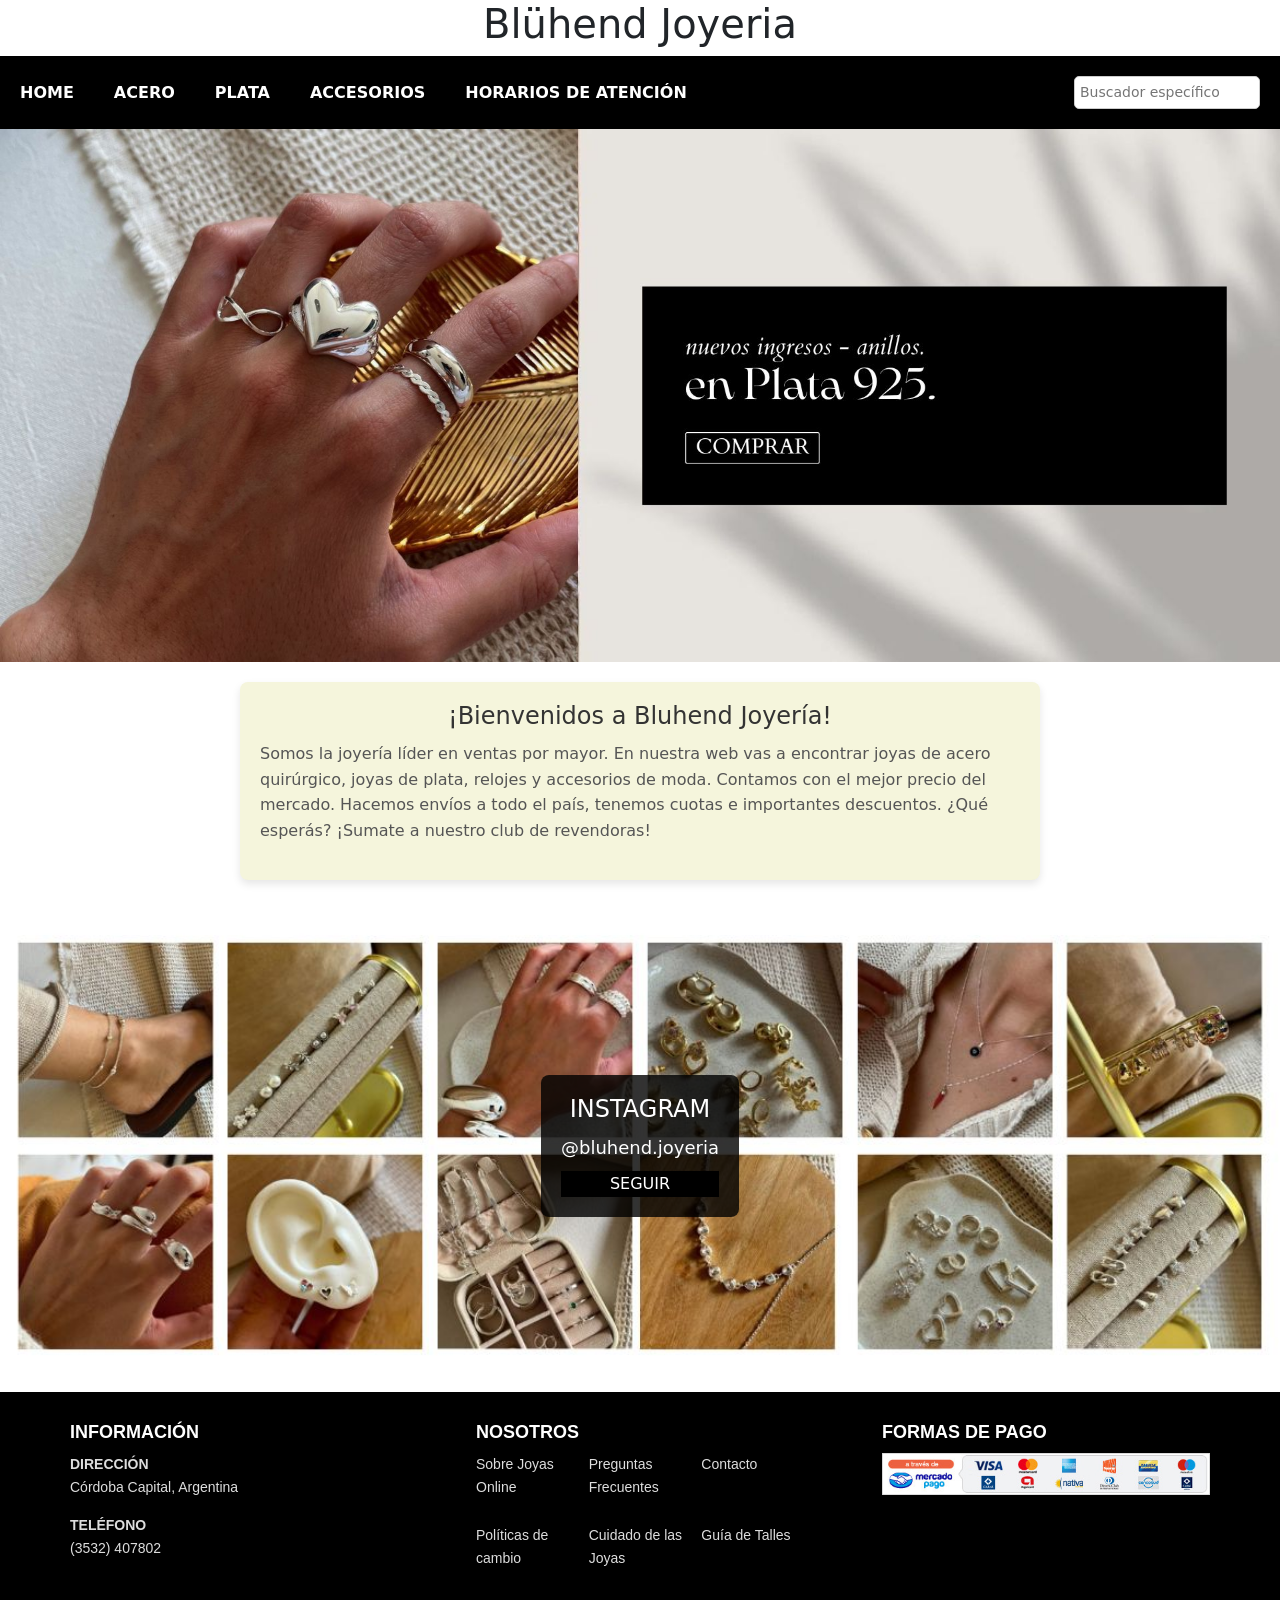
<file: index.html>
<!DOCTYPE html>
<html lang="en">
<head>
    <meta charset="UTF-8">
    <meta name="viewport" content="width=device-width, initial-scale=1.0">
    <title>Bluhend Joyeria</title>
    <link href="https://cdn.jsdelivr.net/npm/bootstrap@5.3.5/dist/css/bootstrap.min.css" rel="stylesheet" integrity="sha384-SgOJa3DmI69IUzQ2PVdRZhwQ+dy64/BUtbMJw1MZ8t5HZApcHrRKUc4W0kG879m7" crossorigin="anonymous">
    <link href="https://fonts.googleapis.com/css2?family=Playfair+Display:ital,wght@0,400..900;1,400..900&display=swap" rel="stylesheet">
    <link rel="stylesheet" href="./css/style.css">
</head>

<body>
    <header>
        <h1>Blühend Joyeria</h1>
        <nav>
            <ul>
                <li><a href=".home.html">HOME</a></li>
                <li><a href="./pages/acero.html">ACERO</a></li>
                <li><a href="./pages/plata.html">PLATA</a></li>
                <li><a href="./pages/accesorios.html">ACCESORIOS</a></li>
                <li><a href="./pages/atencion.html">HORARIOS DE ATENCIÓN</a></li>
                <li class="search-bar">
                    <input type="text" placeholder="Buscador específico">
                </li>
            </ul>
        </nav>
    </header>
    
    
    <main>
        <div class="img-principal">
         <img src="./img/primer img.jpg" alt="descripción de joyas nuevas">
        </div>
        
    <div class="welcome-card">
            <h2>¡Bienvenidos a Bluhend Joyería!</h2>
            <p>Somos la joyería líder en ventas por mayor. En nuestra web vas a encontrar joyas de acero quirúrgico, joyas de plata, relojes y accesorios de moda. Contamos con el mejor precio del mercado. Hacemos envíos a todo el país, tenemos cuotas e importantes descuentos. ¿Qué esperás? ¡Sumate a nuestro club de revendoras!</p>
    </div>
     <div class="instagram">
        <img src="./img/feed.jpg" alt="invitación a seguirnos por Instagram">
        <div class="instagram-card">
            <h2>INSTAGRAM</h2>
            <p>@bluhend.joyeria</p>
            <button>SEGUIR</button>
        </div>
    </div>
    </main>
    
    <footer>
        <div class="footer-container">
            <div class="footer-section">
                <h3>INFORMACIÓN</h3>
            <p><strong>DIRECCIÓN</strong><br>Córdoba Capital, Argentina</p>
            <p><strong>TELÉFONO</strong><br>(3532) 407802</p>
        </div>

        <div class="footer-section">
            <h3>NOSOTROS</h3>
            <div class="footer-list">
                <p>Sobre Joyas Online</p>
                <p>Preguntas Frecuentes</p>
                <p>Contacto</p>
                <p>Políticas de cambio</p>
                <p>Cuidado de las Joyas</p>
                <p>Guía de Talles</p>
            </div>
        </div>
        
        <div class="footer-section">
            <h3>FORMAS DE PAGO</h3>
            <img src="img/medios_de_pago.jpg" alt="Formas de pago">
        </div>
    </div>
</footer>
<script src="https://cdn.jsdelivr.net/npm/bootstrap@5.3.5/dist/js/bootstrap.bundle.min.js" integrity="sha384-k6d4wzSIapyDyv1kpU366/PK5hCdSbCRGRCMv+eplOQJWyd1fbcAu9OCUj5zNLiq" crossorigin="anonymous"></script>
</body>

</html>
</file>
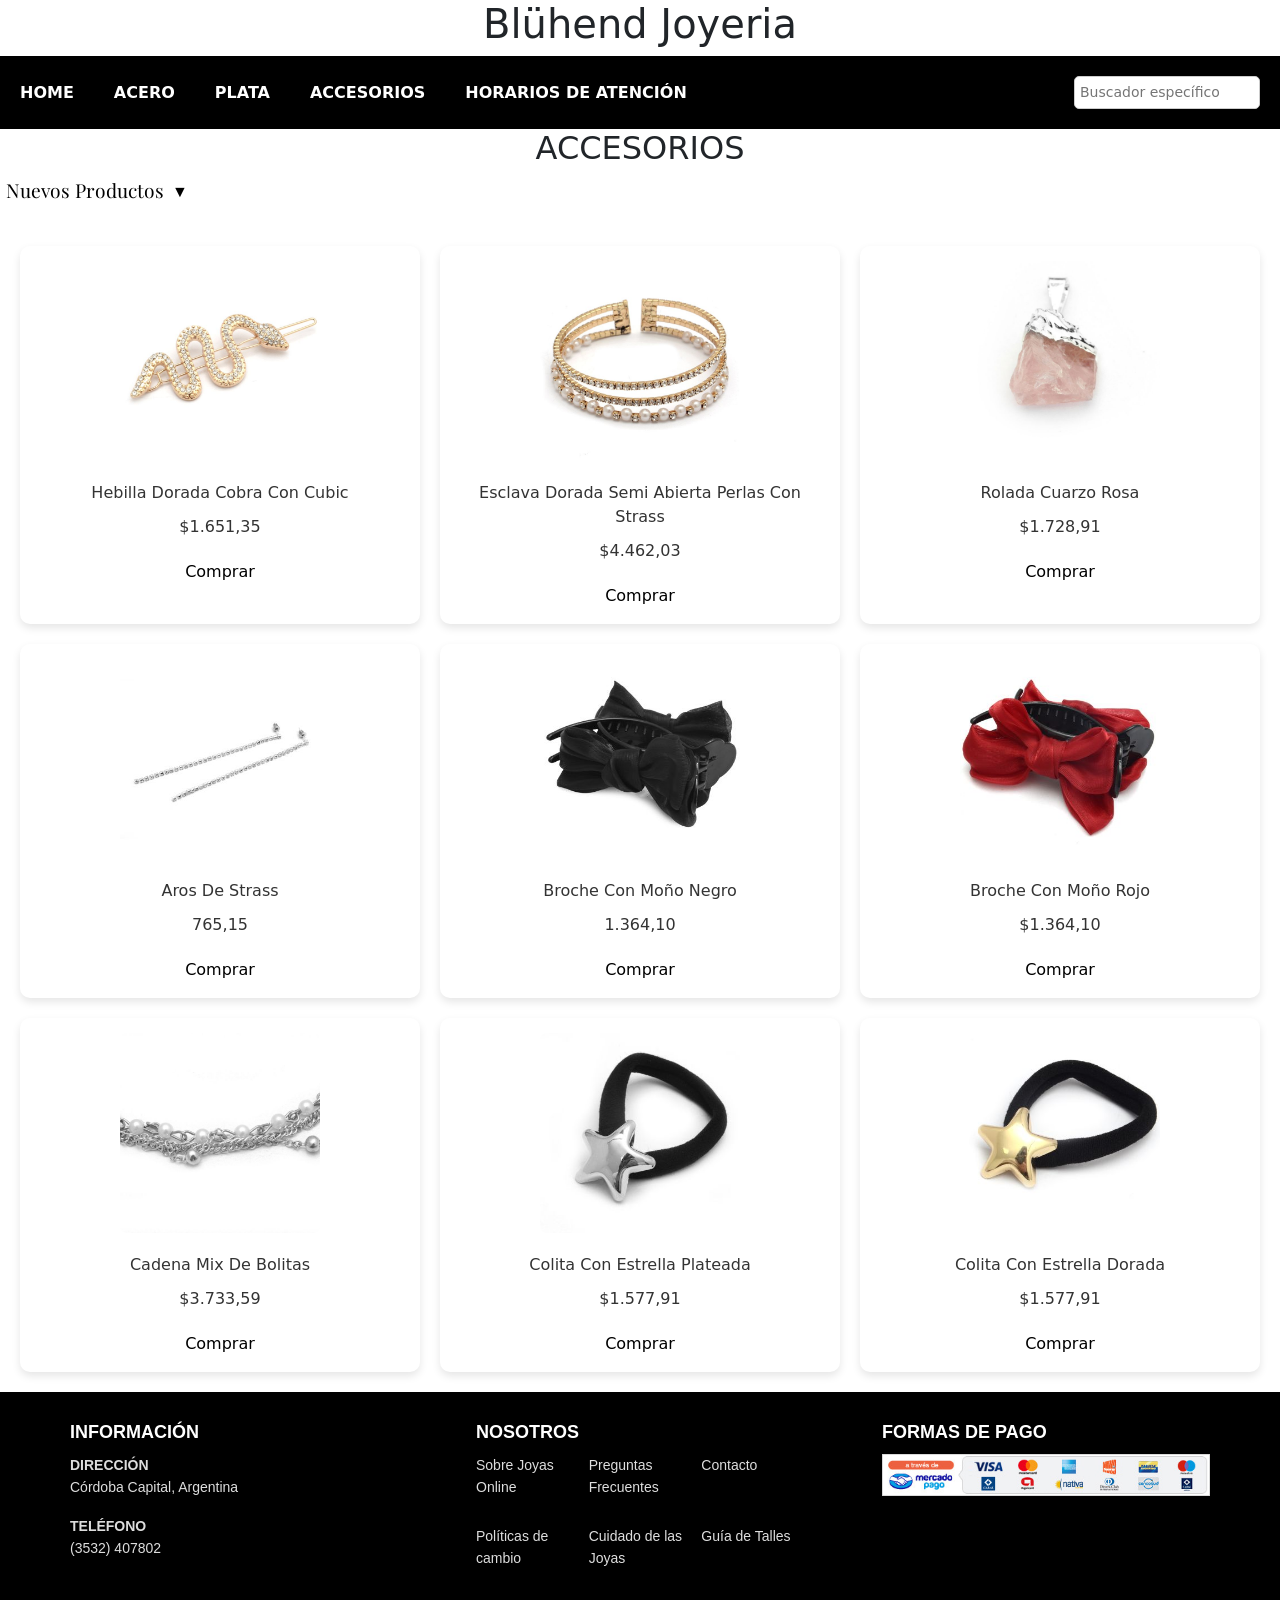
<file: pages/accesorios.html>
<!DOCTYPE html>
<html lang="en">
<head>
    <meta charset="UTF-8">
    <meta name="viewport" content="width=device-width, initial-scale=1.0">
    <title>Bluhend Joyeria</title>
    <link href="https://cdn.jsdelivr.net/npm/bootstrap@5.3.5/dist/css/bootstrap.min.css" rel="stylesheet" integrity="sha384-SgOJa3DmI69IUzQ2PVdRZhwQ+dy64/BUtbMJw1MZ8t5HZApcHrRKUc4W0kG879m7" crossorigin="anonymous">
    <link href="https://fonts.googleapis.com/css2?family=Playfair+Display:ital,wght@0,400..900;1,400..900&display=swap" rel="stylesheet">
    <link rel="stylesheet" href="../css/style.css">
</head>

<body class="pagina-acero">
    <header>
        <h1>Blühend Joyeria</h1>
        <nav>
            <ul>
                <li><a href="/index.html">HOME</a></li>
                <li><a href="../pages/acero.html">ACERO</a></li>
                <li><a href="../pages/plata.html">PLATA</a></li>
                <li><a href="accesorios.html">ACCESORIOS</a></li>
                <li> <a href="../pages/atencion.html">HORARIOS DE ATENCIÓN</a></li>
                <li class="search-bar">
                    <input type="text" placeholder="Buscador específico">
                </li>
            </ul>
        </nav>
    </header>
    <main>
        <h2>ACCESORIOS</h2>
        <button class="btn-nuevos-productos">
            Nuevos Productos
            <span class="flecha-abajo">▼</span>
        </button>
        
        
        <div class="productos">
            <div class="producto">
                <img src="../img/hebilla.jpg" alt="hebilla dorada serpiente">
                <p>Hebilla Dorada Cobra Con Cubic</p>
                <p>$1.651,35</p>
                <button class="btn-comprar">Comprar</button>
            </div>
            
            <div class="producto">
                <img src="../img/perlas.jpg" alt="pulsera de perlas">
                <p>Esclava Dorada Semi Abierta Perlas Con Strass</p>
                <p>$4.462,03</p>
                <button class="btn-comprar">Comprar</button>
            </div> 

            <div class="producto">
                <img src="../img/cuarzo.jpg" alt="cuarzo para collar">
                <p>Rolada Cuarzo Rosa</p>
                <p>$1.728,91</p>
                <button class="btn-comprar">Comprar</button>
            </div>
            <div class="producto">
                <img src="../img/strass.jpg" alt="tira de strass">
                <p>Aros De Strass</p>
                <p>765,15</p>
                <button class="btn-comprar">Comprar</button>
            </div>
            <div class="producto">
                <img src="../img/moño negro.jpg" alt="moño negro">
                <p>Broche Con Moño Negro</p>
                <p>1.364,10</p>
                <button class="btn-comprar">Comprar</button>
            </div>
            <div class="producto">
                <img src="../img/moño rojo.jpg" alt="moño rojo">
                <p>Broche Con Moño Rojo</p>
                <p>$1.364,10</p>
                <button class="btn-comprar">Comprar</button>
            </div>
            <div class="producto">
                <img src="../img/mix bolitas.jpg" alt="cadena mix de bolitas">
                <p>Cadena Mix De Bolitas</p>
                <p>$3.733,59</p>
                <button class="btn-comprar">Comprar</button>
            </div>
            <div class="producto">
                <img src="../img/chula plateada.jpg" alt="chula plateada">
                <p>Colita Con Estrella Plateada</p>
                <p>$1.577,91</p>
                <button class="btn-comprar">Comprar</button>
            </div>
            <div class="producto">
                <img src="../img/chula dorada.jpg" alt="chula dorada">
                <p>Colita Con Estrella Dorada</p>
                <p>$1.577,91</p>
                <button class="btn-comprar">Comprar</button>
            </div>
        </div>
    </main>
    
    <footer>
        <div class="footer-container">
            <div class="footer-section">
            <h3>INFORMACIÓN</h3>
            <p><strong>DIRECCIÓN</strong><br>Córdoba Capital, Argentina</p>
            <p><strong>TELÉFONO</strong><br>(3532) 407802</p>
        </div>
        
        <div class="footer-section">
            <h3>NOSOTROS</h3>
            <div class="footer-list">
                <p>Sobre Joyas Online</p>
                <p>Preguntas Frecuentes</p>
                <p>Contacto</p>
                <p>Políticas de cambio</p>
                <p>Cuidado de las Joyas</p>
                <p>Guía de Talles</p>
            </div>
        </div>
        
        <div class="footer-section">
            <h3>FORMAS DE PAGO</h3>
            <img src="../img/medios_de_pago.jpg" alt="Formas de pago">
        </div>
    </div>
</footer>
<script src="https://cdn.jsdelivr.net/npm/bootstrap@5.3.5/dist/js/bootstrap.bundle.min.js" integrity="sha384-k6d4wzSIapyDyv1kpU366/PK5hCdSbCRGRCMv+eplOQJWyd1fbcAu9OCUj5zNLiq" crossorigin="anonymous"></script>
</body>
</html>
</file>
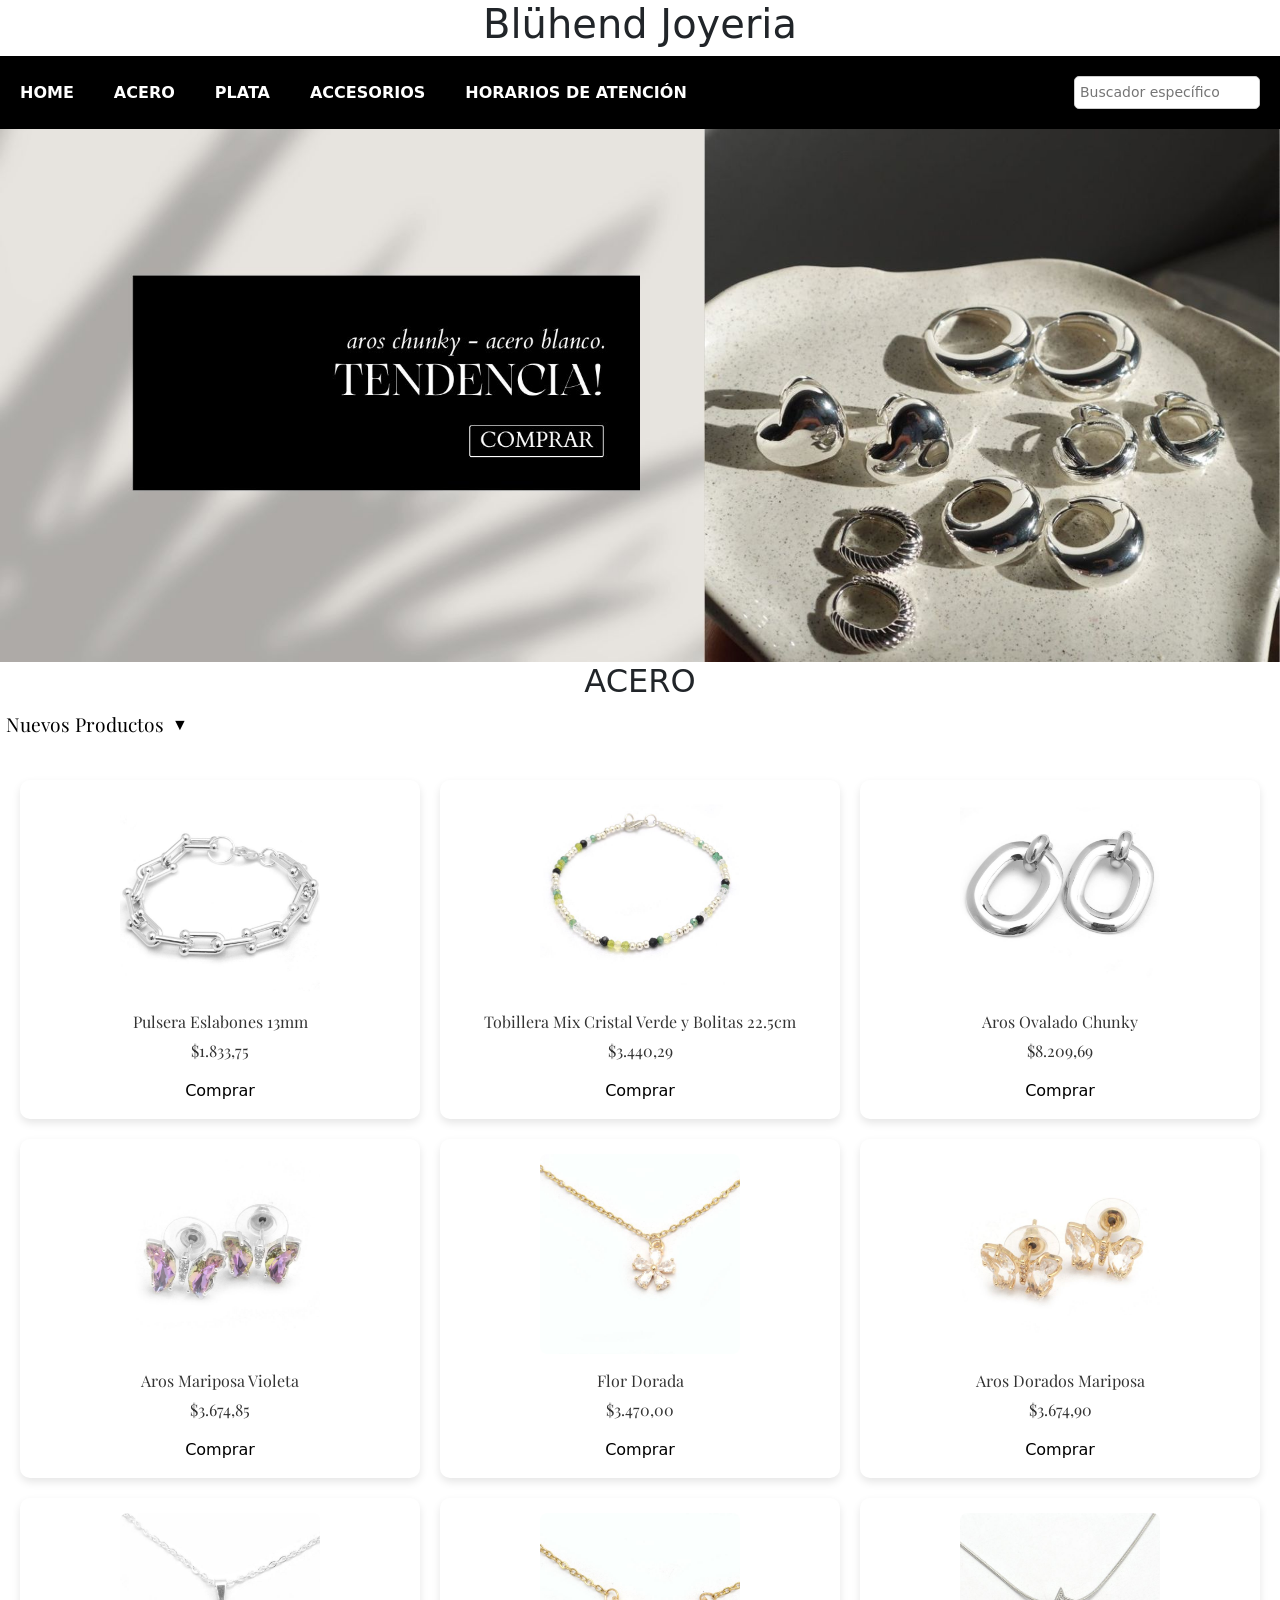
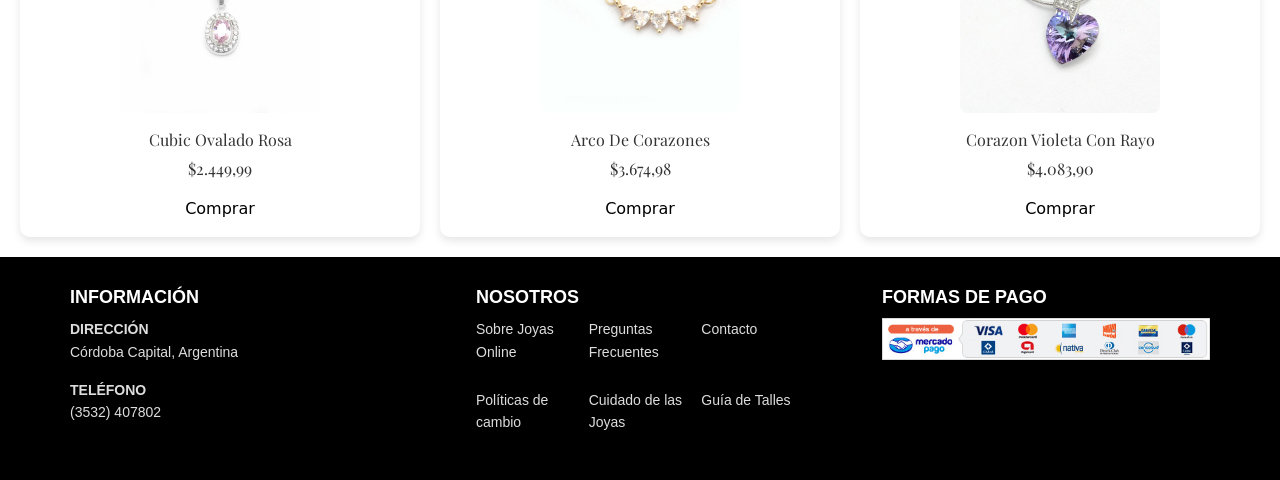
<file: pages/acero.html>
<!DOCTYPE html>
<html lang="en">
<head>
    <meta charset="UTF-8">
    <meta name="viewport" content="width=device-width, initial-scale=1.0">
    <title>Bluhend Joyeria</title>
    <link href="https://cdn.jsdelivr.net/npm/bootstrap@5.3.5/dist/css/bootstrap.min.css" rel="stylesheet" integrity="sha384-SgOJa3DmI69IUzQ2PVdRZhwQ+dy64/BUtbMJw1MZ8t5HZApcHrRKUc4W0kG879m7" crossorigin="anonymous">
    <link href="https://fonts.googleapis.com/css2?family=Playfair+Display:ital,wght@0,400..900;1,400..900&display=swap" rel="stylesheet">
    <link rel="stylesheet" href="../css/style.css">
</head>

<body class="pagina-acero">
    <header>
        <h1>Blühend Joyeria</h1>
        <nav>
            <ul>
                <li><a href="/index.html">HOME</a></li>
                <li><a href="acero.html">ACERO</a></li>
                <li><a href="../pages/plata.html">PLATA</a></li>
                <li><a href="../pages/accesorios.html">ACCESORIOS</a></li>
                <li><a href="../pages/atencion.html">HORARIOS DE ATENCIÓN</a></li>
                <li class="search-bar">
                    <input type="text" placeholder="Buscador específico">
                </li>
            </ul>
        </nav>
    </header>
    <main>
        <div class="img-principal">
            <img src="../img/acero.jpg" alt="Tendencias en acero">
        </div>
        <h2>ACERO</h2>
        <button class="btn-nuevos-productos">
            Nuevos Productos
            <span class="flecha-abajo">▼</span>
        </button>
        
        
        <div class="productos">
            <div class="producto">
                <img src="../img/pulsera 1.jpg" alt="pulsera de acero">
                <div class="pulseras">
                    <p>Pulsera Eslabones 13mm</p>
                    <p>$1.833,75</p>
                </div>
                <button class="btn-comprar">Comprar</button>
            </div>
    
            <div class="producto">
                <img src="../img/pulsera 2.jpg" alt="pulsera de acero">
                <div class="pulseras">
                    <p>Tobillera Mix Cristal Verde y Bolitas 22.5cm</p>
                    <p>$3.440,29</p>
                </div>
                <button class="btn-comprar">Comprar</button>
            </div>
    
            <div class="producto">
                <img src="../img/aros acero.jpg" alt="aros de acero">
                <div class="pulseras">
                    <p>Aros Ovalado Chunky</p>
                    <p>$8.209,69</p>
                </div>
                <button class="btn-comprar">Comprar</button>
            </div>
            <div class="producto">
                <img src="../img/mariposa.jpg" alt="aros de mariposa violeta">
                <div class="pulseras">
                    <p>Aros Mariposa Violeta</p>
                    <p>$3.674,85</p>
                </div>
                <button class="btn-comprar">Comprar</button>
            </div>
            <div class="producto">
                <img src="../img/flor dorada.jpg" alt="collar de flor">
                <div class="pulseras">
                    <p>Flor Dorada</p>
                    <p>$3.470,00</p>
                </div>
                <button class="btn-comprar">Comprar</button>
            </div>
            <div class="producto">
                <img src="../img/mariposa dorada.jpg" alt="aros dorados de mariposa">
                <div class="pulseras">
                    <p>Aros Dorados Mariposa</p>
                    <p>$3.674,90</p>
                </div>
                <button class="btn-comprar">Comprar</button>
            </div>
            <div class="producto">
                <img src="../img/rosa.jpg" alt="collar diamante rosa">
                <div class="pulseras">
                    <p>Cubic Ovalado Rosa</p>
                    <p>$2.449,99</p>
                </div>
                <button class="btn-comprar">Comprar</button>
            </div>
            <div class="producto">
                <img src="../img/arco corazones.jpg" alt="collar de arco">
                <div class="pulseras">
                    <p>Arco De Corazones</p>
                    <p>$3.674,98</p>
                </div>
                <button class="btn-comprar">Comprar</button>
            </div>
            <div class="producto">
                <img src="../img/corazon violeta.jpg" alt="collar corazon violeta">
                <div class="pulseras">
                    <p>Corazon Violeta Con Rayo</p>
                    <p>$4.083,90</p>
                </div>
                <button class="btn-comprar">Comprar</button>
            </div>
        </div>
    </main>
    
    <footer>
        <div class="footer-container">
            <div class="footer-section">
                <h3>INFORMACIÓN</h3>
                <p><strong>DIRECCIÓN</strong><br>Córdoba Capital, Argentina</p>
                <p><strong>TELÉFONO</strong><br>(3532) 407802</p>
            </div>
            
            <div class="footer-section">
                <h3>NOSOTROS</h3>
                <div class="footer-list">
                    <p>Sobre Joyas Online</p>
                    <p>Preguntas Frecuentes</p>
                    <p>Contacto</p>
                    <p>Políticas de cambio</p>
                    <p>Cuidado de las Joyas</p>
                    <p>Guía de Talles</p>
                </div>
            </div>
    
            <div class="footer-section">
                <h3>FORMAS DE PAGO</h3>
                <img src="../img/medios_de_pago.jpg" alt="Formas de pago">
            </div>
        </div>
    </footer>
    <script src="https://cdn.jsdelivr.net/npm/bootstrap@5.3.5/dist/js/bootstrap.bundle.min.js" integrity="sha384-k6d4wzSIapyDyv1kpU366/PK5hCdSbCRGRCMv+eplOQJWyd1fbcAu9OCUj5zNLiq" crossorigin="anonymous"></script>

</body>
    </html>
</file>
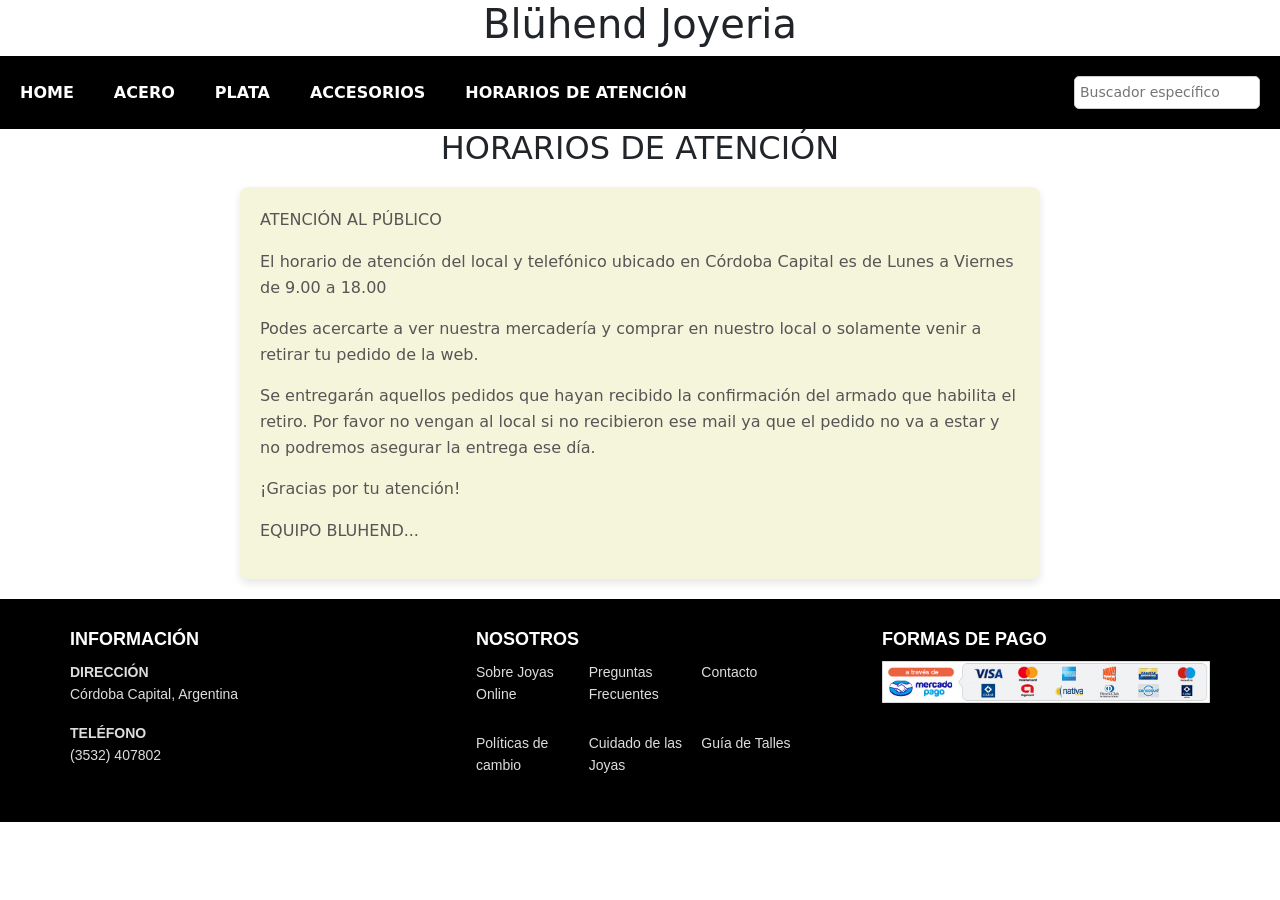
<file: pages/atencion.html>
<!DOCTYPE html>
<html lang="en">
<head>
    <meta charset="UTF-8">
    <meta name="viewport" content="width=device-width, initial-scale=1.0">
    <title>Bluhend Joyeria</title>
    <link href="https://cdn.jsdelivr.net/npm/bootstrap@5.3.5/dist/css/bootstrap.min.css" rel="stylesheet" integrity="sha384-SgOJa3DmI69IUzQ2PVdRZhwQ+dy64/BUtbMJw1MZ8t5HZApcHrRKUc4W0kG879m7" crossorigin="anonymous">
    <link href="https://fonts.googleapis.com/css2?family=Playfair+Display:ital,wght@0,400..900;1,400..900&display=swap" rel="stylesheet">
    <link rel="stylesheet" href="../css/style.css">
</head>

<body>
    <header>
        <h1>Blühend Joyeria</h1>
        <nav>
            <ul>
                <li><a href="/index.html">HOME</a></li>
                <li><a href="../pages/acero.html">ACERO</a></li>
                <li><a href="../pages/plata.html">PLATA</a></li>
                <li><a href="../pages/accesorios.html">ACCESORIOS</a></li>
                <li><a href="atencion.html">HORARIOS DE ATENCIÓN</a></li>
                <li class="search-bar">
                    <input type="text" placeholder="Buscador específico">
                </li>
            </ul>
        </nav>
    </header>
    <main>
        <h2>HORARIOS DE ATENCIÓN</h2>
    
        <!-- Card de Horarios de Atención -->
        <div class="welcome-card">
            <div class="pulseras">
                <p>ATENCIÓN AL PÚBLICO</p>
            </div>
            <p>El horario de atención del local y telefónico ubicado en Córdoba Capital es de Lunes a Viernes de 9.00 a 18.00</p>
            <p>Podes acercarte a ver nuestra mercadería y comprar en nuestro local o solamente venir a retirar tu pedido de la web.</p>
            <p>Se entregarán aquellos pedidos que hayan recibido la confirmación del armado que habilita el retiro. Por favor no vengan al local si no recibieron ese mail ya que el pedido no va a estar y no podremos asegurar la entrega ese día.</p>
            <p>¡Gracias por tu atención!</p>
            <div class="pulseras">
                <p>EQUIPO BLUHEND...</p>
            </div>
        </div>
    </main>
    
    <footer>
        <div class="footer-container">
            <div class="footer-section">
                <h3>INFORMACIÓN</h3>
                <p><strong>DIRECCIÓN</strong><br>Córdoba Capital, Argentina</p>
                <p><strong>TELÉFONO</strong><br>(3532) 407802</p>
        </div>
        
        <div class="footer-section">
            <h3>NOSOTROS</h3>
            <div class="footer-list">
                <p>Sobre Joyas Online</p>
                <p>Preguntas Frecuentes</p>
                <p>Contacto</p>
                <p>Políticas de cambio</p>
                <p>Cuidado de las Joyas</p>
                <p>Guía de Talles</p>
            </div>
        </div>

        <div class="footer-section">
            <h3>FORMAS DE PAGO</h3>
            <img src="../img/medios_de_pago.jpg" alt="Formas de pago">
        </div>
    </div>
</footer>
<script src="https://cdn.jsdelivr.net/npm/bootstrap@5.3.5/dist/js/bootstrap.bundle.min.js" integrity="sha384-k6d4wzSIapyDyv1kpU366/PK5hCdSbCRGRCMv+eplOQJWyd1fbcAu9OCUj5zNLiq" crossorigin="anonymous"></script>
</body>
</html>
</file>
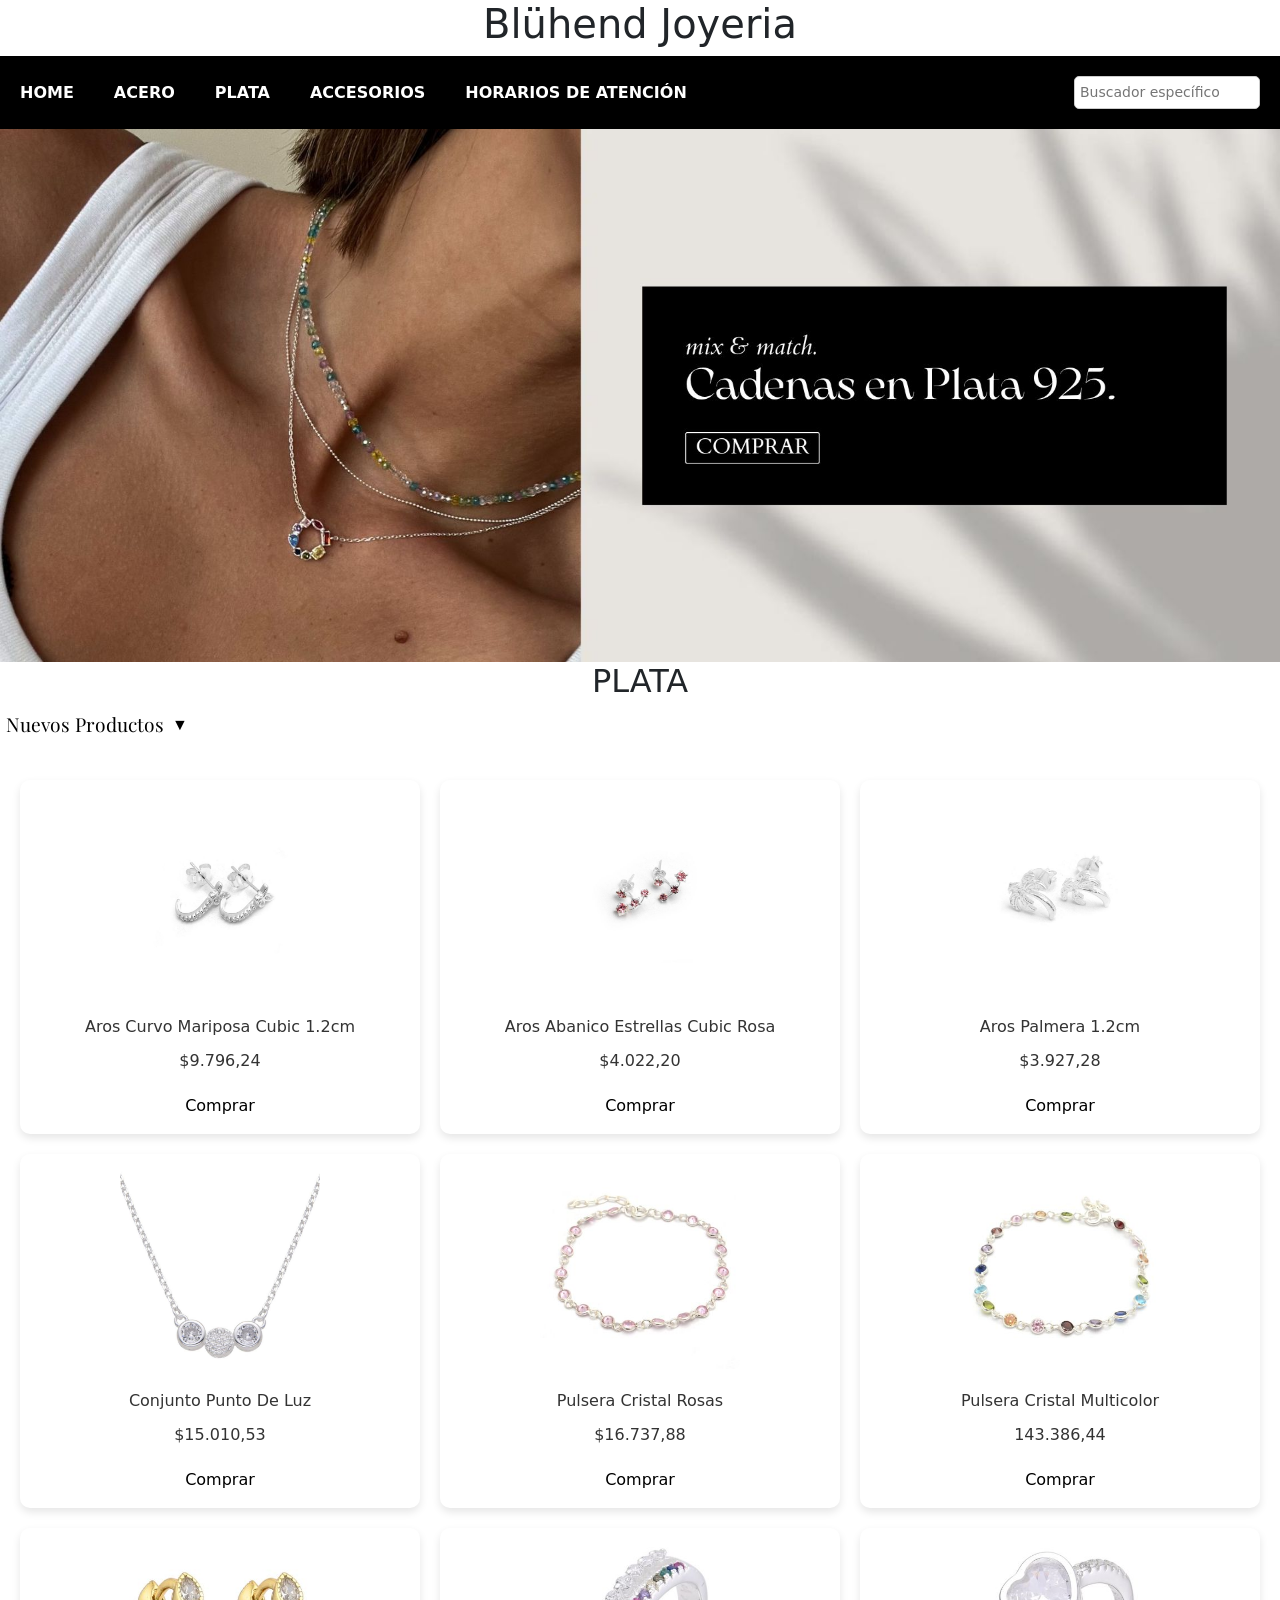
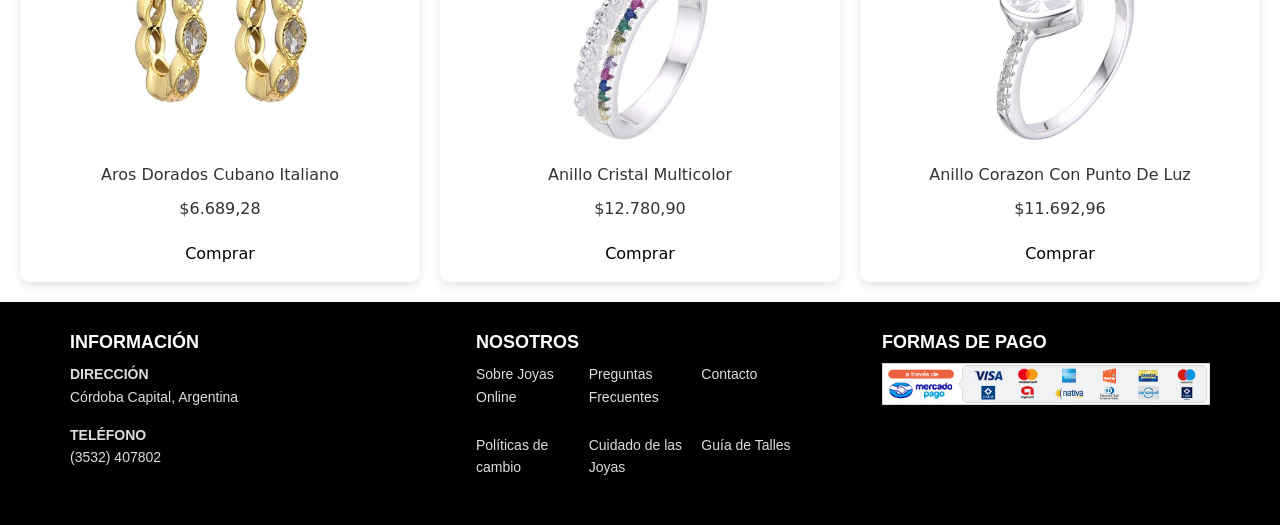
<file: pages/plata.html>
<!DOCTYPE html>
<html lang="en">
<head>
    <meta charset="UTF-8">
    <meta name="viewport" content="width=device-width, initial-scale=1.0">
    <title>Bluhend Joyeria</title>
    <link href="https://cdn.jsdelivr.net/npm/bootstrap@5.3.5/dist/css/bootstrap.min.css" rel="stylesheet" integrity="sha384-SgOJa3DmI69IUzQ2PVdRZhwQ+dy64/BUtbMJw1MZ8t5HZApcHrRKUc4W0kG879m7" crossorigin="anonymous">
    <link href="https://fonts.googleapis.com/css2?family=Playfair+Display:ital,wght@0,400..900;1,400..900&display=swap" rel="stylesheet">
    <link rel="stylesheet" href="../css/style.css">
</head>

<body class="pagina-acero">
    <header>
        <h1>Blühend Joyeria</h1>
        <nav>
            <ul>
                <li><a href="/index.html">HOME</a></li>
                <li><a href="../pages/acero.html">ACERO</a></li>
                <li><a href="plata.html">PLATA</a></li>
                <li><a href="../pages/accesorios.html">ACCESORIOS</a></li>
                <li><a href="../pages/atencion.html">HORARIOS DE ATENCIÓN</a></li>
                <li class="search-bar">
                    <input type="text" placeholder="Buscador específico">
                </li>
            </ul>
        </nav>
    </header>
    <main>
        <div class="img-principal">
            <img src="../img/principal plata.jpg" alt="Tendencias en plata">
        </div>
        <h2>PLATA</h2>
        <button class="btn-nuevos-productos">
            Nuevos Productos
            <span class="flecha-abajo">▼</span>
        </button>
        
        
        <div class="productos">
            <div class="producto">
                <img src="../img/aros plata.jpg" alt="aros con brillo de plata">
                <p>Aros Curvo Mariposa Cubic 1.2cm</p>
                <p>$9.796,24</p>
                <button class="btn-comprar">Comprar</button>
            </div>
            <div class="producto">
                <img src="../img/aros plata cubic.jpg" alt="aros con brillo rosa">
                <p>Aros Abanico Estrellas Cubic Rosa</p>
                <p>$4.022,20</p>
                <button class="btn-comprar">Comprar</button>
            </div>
            <div class="producto">
                <img src="../img/aros palmera.jpg" alt="aros palmera de plata">
                <p>Aros Palmera 1.2cm</p>
                <p>$3.927,28</p>
                <button class="btn-comprar">Comprar</button>
            </div>
            <div class="producto">
                <img src="../img/punto luz.jpg" alt="collar de diamantes">
                <p>Conjunto Punto De Luz</p>
                <p>$15.010,53</p>
                <button class="btn-comprar">Comprar</button>
            </div>
            <div class="producto">
                <img src="../img/pulsera dije.jpg" alt="pulsera diamantes rosas">
                <p>Pulsera Cristal Rosas</p>
                <p>$16.737,88</p>
                <button class="btn-comprar">Comprar</button>
            </div>
            <div class="producto">
                <img src="../img/pulsera multicolor.jpg" alt="pulsera diamantes multicolor">
                <p>Pulsera Cristal Multicolor</p>
                <p>143.386,44</p>
                <button class="btn-comprar">Comprar</button>
            </div>
            <div class="producto">
                <img src="../img/cubano italiano.jpg" alt="aros cubano italiano">
                <p>Aros Dorados Cubano Italiano</p>
                <p>$6.689,28</p>
                <button class="btn-comprar">Comprar</button>
            </div>
            <div class="producto">
                <img src="../img/anillo multicolor.jpg" alt="anillo con cristales multicolor">
                <p>Anillo Cristal Multicolor</p>
                <p>$12.780,90</p>
                <button class="btn-comprar">Comprar</button>
            </div>
            <div class="producto">
                <img src="../img/corazon luz.jpg" alt="anillo cristal corazon">
                <p>Anillo Corazon Con Punto De Luz</p>
                <p>$11.692,96</p>
                <button class="btn-comprar">Comprar</button>
            </div>
        </div>
    </main>
    
    <footer>
        <div class="footer-container">
            <div class="footer-section">
            <h3>INFORMACIÓN</h3>
            <p><strong>DIRECCIÓN</strong><br>Córdoba Capital, Argentina</p>
            <p><strong>TELÉFONO</strong><br>(3532) 407802</p>
        </div>

        <div class="footer-section">
            <h3>NOSOTROS</h3>
            <div class="footer-list">
                <p>Sobre Joyas Online</p>
                <p>Preguntas Frecuentes</p>
                <p>Contacto</p>
                <p>Políticas de cambio</p>
                <p>Cuidado de las Joyas</p>
                <p>Guía de Talles</p>
            </div>
        </div>
        
        <div class="footer-section">
            <h3>FORMAS DE PAGO</h3>
            <img src="../img/medios_de_pago.jpg" alt="Formas de pago">
        </div>
    </div>
</footer>
<script src="https://cdn.jsdelivr.net/npm/bootstrap@5.3.5/dist/js/bootstrap.bundle.min.js" integrity="sha384-k6d4wzSIapyDyv1kpU366/PK5hCdSbCRGRCMv+eplOQJWyd1fbcAu9OCUj5zNLiq" crossorigin="anonymous"></script>
</body>
</html>
</file>
<file: css/style.css>
.pagina-acero .productos {
  display: grid;
  grid-template-columns: repeat(3, 1fr);
  gap: 20px;
  padding: 20px;
  margin-top: 20px;
}
@media (max-width: 768px) {
  .pagina-acero .productos {
    grid-template-columns: repeat(2, 1fr);
  }
}
@media (max-width: 480px) {
  .pagina-acero .productos {
    grid-template-columns: 1fr;
  }
}
.pagina-acero .producto {
  border-radius: 10px;
  box-shadow: 0 4px 8px rgba(0, 0, 0, 0.1);
  padding: 15px;
  transition: transform 0.3s ease;
  text-align: center;
}
.pagina-acero .producto:hover {
  transform: scale(1.05);
}
.pagina-acero .producto img {
  width: 80%;
  max-width: 200px;
  height: auto;
  border-radius: 8px;
  margin-bottom: 10px;
}
.pagina-acero .producto p {
  font-size: 16px;
  color: #333;
  margin: 10px 0;
}
.pagina-acero .pulseras p {
  margin: 5px 0;
  font-family: "Playfair Display", serif;
}
.pagina-acero .btn-comprar {
  background-color: #fff;
  color: #000;
  border: none;
  cursor: pointer;
  width: 100%;
  transition: background-color 0.3s;
  margin-top: 10px;
}
.pagina-acero .btn-comprar:hover {
  background-color: #ddd;
  color: #000;
}
.pagina-acero .btn-nuevos-productos {
  background-color: transparent;
  border: none;
  font-family: "Playfair Display", serif;
  font-size: 1.2rem;
  cursor: pointer;
  display: inline-flex;
  align-items: center;
  gap: 0.5rem;
  transition: color 0.3s ease;
}
.pagina-acero .btn-nuevos-productos:hover {
  color: #a66aa3;
}
.pagina-acero .btn-nuevos-productos:hover .flecha-abajo {
  transform: rotate(180deg);
}
.pagina-acero .btn-nuevos-productos .flecha-abajo {
  font-size: 1rem;
  transition: transform 0.3s ease;
}

body {
  margin: 0;
}

h1, h2 {
  text-align: center;
}

header, nav {
  width: 100%;
}

nav ul {
  list-style: none;
  padding: 0;
  display: flex;
  justify-content: space-between;
  align-items: center;
  background-color: #000;
  padding: 20px;
  margin: 0;
  gap: 40px;
}
nav ul li a {
  text-decoration: none;
  color: #fff;
  font-weight: bold;
}

.search-bar {
  margin-left: auto;
}
.search-bar input {
  padding: 5px;
  border: 1px solid #ccc;
  border-radius: 5px;
  font-size: 14px;
  color: #999;
}

.img-principal img {
  max-width: 100%;
  height: auto;
}

.welcome-card {
  background-color: #f5f5dc;
  padding: 20px;
  margin: 20px auto;
  border-radius: 8px;
  box-shadow: 0 4px 8px rgba(0, 0, 0, 0.1);
  max-width: 800px;
}
.welcome-card h2 {
  font-size: 24px;
  color: #333;
  margin-bottom: 10px;
}
.welcome-card p {
  font-size: 16px;
  color: #555;
  line-height: 1.6;
}

.pulseras {
  color: rgb(83, 81, 81);
}

footer {
  background-color: #000;
  padding: 20px 0;
  font-family: Arial, sans-serif;
  color: #fff;
}
footer .footer-container {
  display: flex;
  justify-content: space-between;
  align-items: flex-start;
  max-width: 1200px;
  margin: 0 auto;
  padding: 0 20px;
}
footer .footer-section {
  width: 30%;
  padding: 10px;
}
footer .footer-section h3 {
  font-size: 18px;
  margin-bottom: 10px;
  font-weight: bold;
  color: #fff;
}
footer .footer-section p {
  font-size: 14px;
  line-height: 1.6;
  color: #ddd;
}
footer .footer-section img {
  max-width: 100%;
  height: auto;
}
footer .footer-list {
  display: grid;
  grid-template-columns: repeat(3, 1fr);
  gap: 10px;
}
footer .footer-list p {
  font-size: 14px;
  line-height: 1.6;
  color: #ddd;
}

.instagram {
  position: relative;
  display: flex;
  justify-content: center;
  align-items: center;
}
.instagram img {
  width: 100%;
  height: auto;
  display: block;
}
.instagram .instagram-card {
  position: absolute;
  background-color: rgba(0, 0, 0, 0.8);
  color: white;
  padding: 20px;
  text-align: center;
  border-radius: 8px;
}
.instagram .instagram-card h2 {
  margin: 0;
  font-size: 24px;
}
.instagram .instagram-card p {
  margin: 10px 0;
  font-size: 18px;
}
.instagram .instagram-card button {
  background-color: #000;
  color: #fff;
  border: none;
  cursor: pointer;
  width: 100%;
  transition: background-color 0.3s;
}
.instagram .instagram-card button:hover {
  background-color: #ddd;
  color: #000;
}

@media (max-width: 768px) {
  footer .footer-container {
    flex-direction: column;
    align-items: center;
  }
  footer .footer-section {
    width: 100%;
    margin-bottom: 20px;
  }
  footer .footer-list {
    grid-template-columns: 1fr 1fr;
  }
}
.atencion header {
  background-color: #fff;
  padding: 20px;
}
.atencion header h1 {
  font-family: "Playfair Display", serif;
  font-size: 2rem;
  text-align: center;
  color: #333;
}
.atencion header nav ul {
  display: flex;
  justify-content: center;
  gap: 20px;
}
.atencion header nav ul li {
  list-style: none;
}
.atencion header nav ul li a {
  text-decoration: none;
  color: #333;
  font-family: Arial, sans-serif;
}
.atencion header nav ul li a:hover {
  color: #ddd;
}
.atencion main {
  text-align: center;
  padding: 40px 0;
}
.atencion main h2 {
  font-family: "Playfair Display", serif;
  font-size: 2rem;
  color: #333;
}
.atencion main .welcome-card {
  background-color: #f5f5dc;
  border-radius: 8px;
  padding: 20px;
  box-shadow: 0 4px 8px rgba(0, 0, 0, 0.1);
  margin-top: 20px;
}
.atencion main .welcome-card .pulseras {
  font-family: "Playfair Display", serif;
}
.atencion main .welcome-card .pulseras p {
  font-size: 1.2rem;
  margin-bottom: 15px;
}
.atencion main .welcome-card p {
  font-size: 16px;
  color: #333;
  margin-bottom: 15px;
}
.atencion footer {
  background-color: #000;
  color: #fff;
  padding: 20px;
}
.atencion footer .footer-container {
  display: flex;
  justify-content: space-between;
}
.atencion footer .footer-container .footer-section {
  width: 30%;
}
.atencion footer .footer-container .footer-section h3 {
  font-family: "Playfair Display", serif;
  font-size: 1.5rem;
  color: #333;
}
.atencion footer .footer-container .footer-section p {
  font-size: 14px;
  color: #333;
}
.atencion footer .footer-container .footer-section .footer-list p {
  margin: 5px 0;
  font-size: 14px;
}
.atencion footer .footer-container .footer-section img {
  width: 100%;
}

.pagina-acero .productos {
  display: grid;
  grid-template-columns: repeat(3, 1fr);
  gap: 20px;
  padding: 20px;
  margin-top: 20px;
}
@media (max-width: 768px) {
  .pagina-acero .productos {
    grid-template-columns: repeat(2, 1fr);
  }
}
@media (max-width: 480px) {
  .pagina-acero .productos {
    grid-template-columns: 1fr;
  }
}
.pagina-acero .producto {
  border-radius: 10px;
  box-shadow: 0 4px 8px rgba(0, 0, 0, 0.1);
  padding: 15px;
  transition: transform 0.3s ease;
  text-align: center;
}
.pagina-acero .producto:hover {
  transform: scale(1.05);
}
.pagina-acero .producto img {
  width: 80%;
  max-width: 200px;
  height: auto;
  border-radius: 8px;
  margin-bottom: 10px;
}
.pagina-acero .producto p {
  font-size: 16px;
  color: #333;
  margin: 10px 0;
}
.pagina-acero .pulseras p {
  margin: 5px 0;
  font-family: "Playfair Display", serif;
}
.pagina-acero .btn-comprar {
  background-color: #fff;
  color: #000;
  border: none;
  cursor: pointer;
  width: 100%;
  transition: background-color 0.3s;
  margin-top: 10px;
}
.pagina-acero .btn-comprar:hover {
  background-color: #ddd;
  color: #000;
}
.pagina-acero .btn-nuevos-productos {
  background-color: transparent;
  border: none;
  font-family: "Playfair Display", serif;
  font-size: 1.2rem;
  cursor: pointer;
  display: inline-flex;
  align-items: center;
  gap: 0.5rem;
  transition: color 0.3s ease;
}
.pagina-acero .btn-nuevos-productos:hover {
  color: #a66aa3;
}
.pagina-acero .btn-nuevos-productos:hover .flecha-abajo {
  transform: rotate(180deg);
}
.pagina-acero .btn-nuevos-productos .flecha-abajo {
  font-size: 1rem;
  transition: transform 0.3s ease;
}

.pagina-acero .productos {
  display: grid;
  grid-template-columns: repeat(3, 1fr);
  gap: 20px;
  padding: 20px;
  margin-top: 20px;
}
@media (max-width: 768px) {
  .pagina-acero .productos {
    grid-template-columns: repeat(2, 1fr);
  }
}
@media (max-width: 480px) {
  .pagina-acero .productos {
    grid-template-columns: 1fr;
  }
}
.pagina-acero .producto {
  border-radius: 10px;
  box-shadow: 0 4px 8px rgba(0, 0, 0, 0.1);
  padding: 15px;
  transition: transform 0.3s ease;
  text-align: center;
}
.pagina-acero .producto:hover {
  transform: scale(1.05);
}
.pagina-acero .producto img {
  width: 80%;
  max-width: 200px;
  height: auto;
  border-radius: 8px;
  margin-bottom: 10px;
}
.pagina-acero .producto p {
  font-size: 16px;
  color: #333;
  margin: 10px 0;
}
.pagina-acero .pulseras p {
  margin: 5px 0;
  font-family: "Playfair Display", serif;
}
.pagina-acero .btn-comprar {
  background-color: #fff;
  color: #000;
  border: none;
  cursor: pointer;
  width: 100%;
  transition: background-color 0.3s;
  margin-top: 10px;
}
.pagina-acero .btn-comprar:hover {
  background-color: #ddd;
  color: #000;
}
.pagina-acero .btn-nuevos-productos {
  background-color: transparent;
  border: none;
  font-family: "Playfair Display", serif;
  font-size: 1.2rem;
  cursor: pointer;
  display: inline-flex;
  align-items: center;
  gap: 0.5rem;
  transition: color 0.3s ease;
}
.pagina-acero .btn-nuevos-productos:hover {
  color: #a66aa3;
}
.pagina-acero .btn-nuevos-productos:hover .flecha-abajo {
  transform: rotate(180deg);
}
.pagina-acero .btn-nuevos-productos .flecha-abajo {
  font-size: 1rem;
  transition: transform 0.3s ease;
}

/*# sourceMappingURL=style.css.map */
</file>
